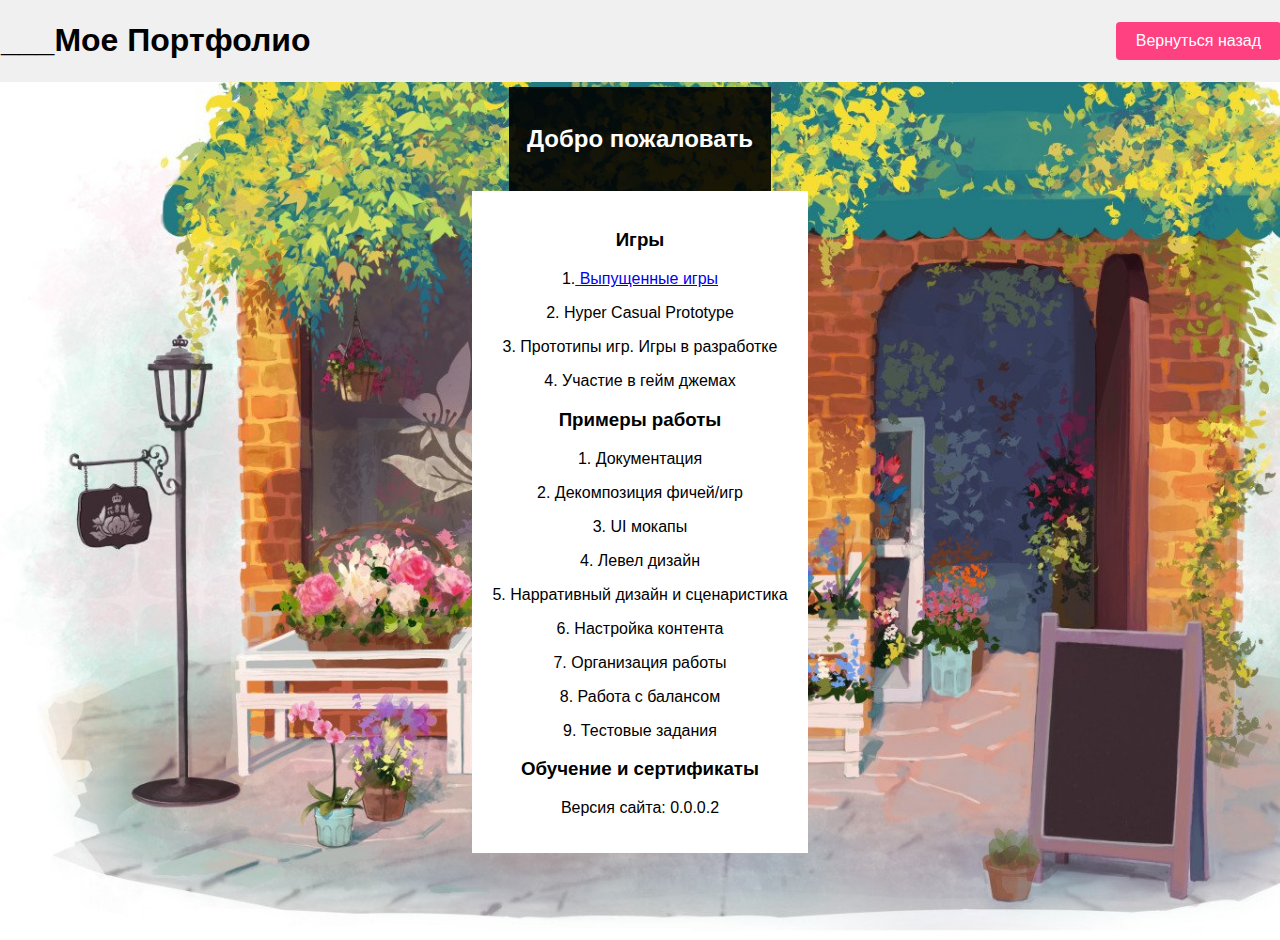
<file: index.html>
<!DOCTYPE html>
<html>
<head>
    <title>Сornflower</title>
    <link rel="stylesheet" type="text/css" href="styles.css">
 <script src="script.js"></script>
</head>
<body>
      <header>
        <div class="top-panel">
            <h1>___Мое Портфолио</h1>
            <button class="return-button" onclick="goBack()">Вернуться назад</button>
        </div>
    </header>
    <div class="container">
        <div class="background-description">
            <h2>Добро пожаловать</h2>
        </div>
        <div class="business-card">
            <p> <h3>Игры</h3>
                <p>1.<a href="#" onclick="GoToReleasedGame(); return false;"> Выпущенные игры</a></p>
<p>2. Hyper Casual Prototype</p>
<p>3. Прототипы игр. Игры в разработке</p>
<p>4. Участие в гейм джемах</p>
<h3>Примеры работы</h3>
<p>1. Документация</p>
<p>2. Декомпозиция фичей/игр</p>
<p>3. UI мокапы</p>
<p>4. Левел дизайн</p>
<p>5. Нарративный дизайн и сценаристика</p>
<p>6. Настройка контента</p>
<p>7. Организация работы</p>
<p>8. Работа с балансом</p>
<p>9. Тестовые задания</p>
<h3>Обучение и сертификаты</h3>
      
            <p>Версия сайта: 0.0.0.2<p>
        </div>
</body>
</html>
</file>
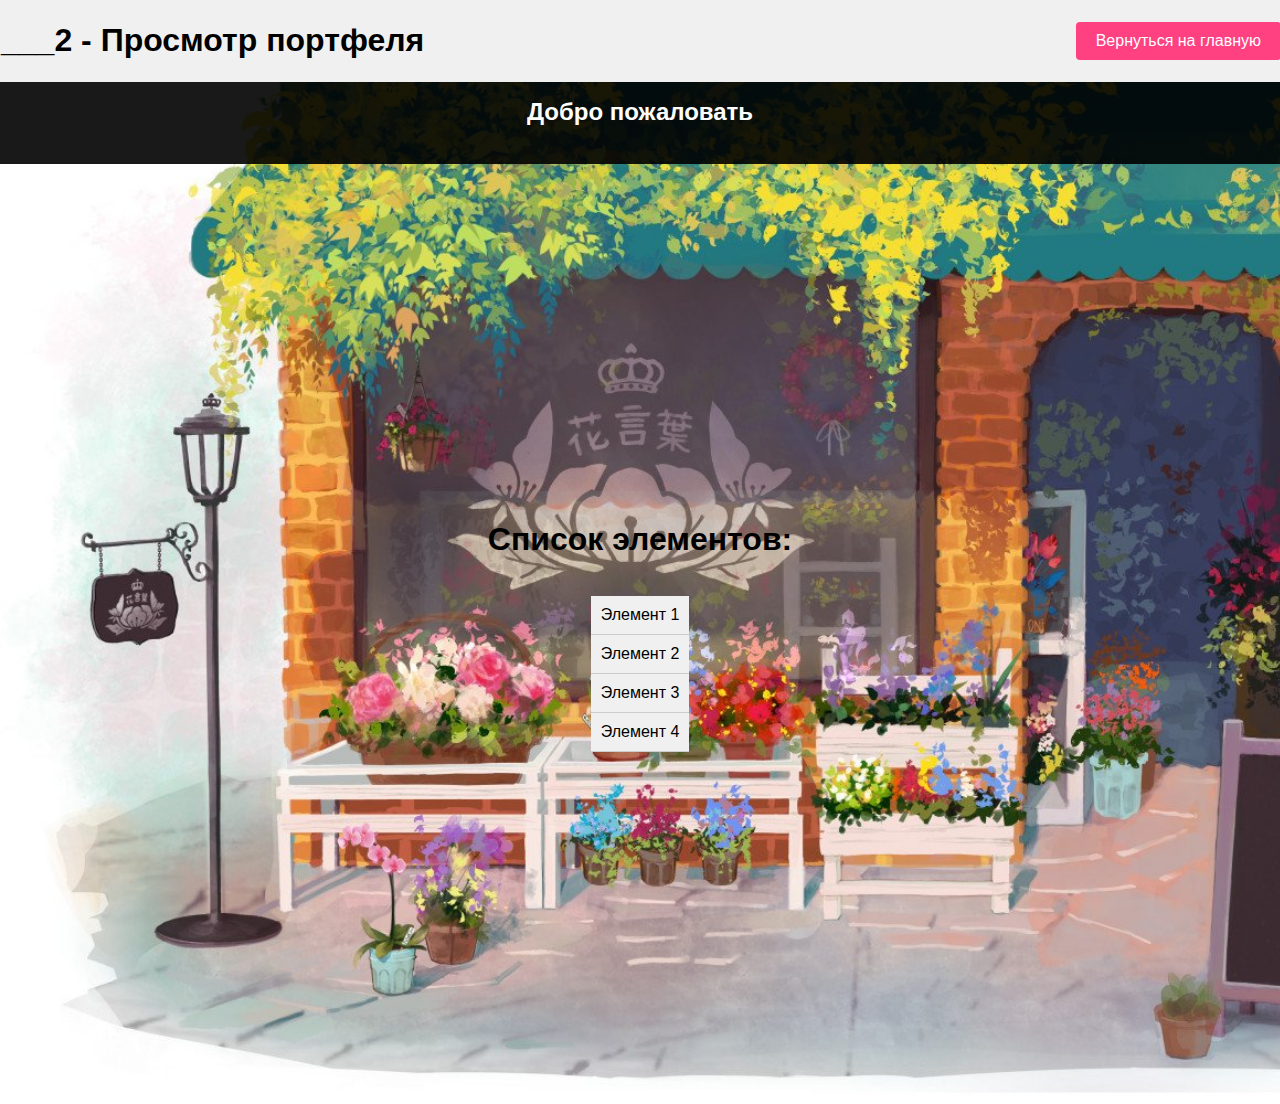
<file: Games/Portfel.html>
<!DOCTYPE html>
<html>
<head>
    <title>Сornflower</title>
    <link rel="stylesheet" type="text/css" href="../styles.css">
     <script src="../script.js"></script>
</head>
<body>
            <header>
        <div class="top-panel">
            <h1>___2 - Просмотр портфеля</h1>
            <button class="return-button" onclick="GoToMainPage()">Вернуться на главную</button>
        </div>
    </header>
    <div class="background-description">
            <h1>Портфолио</h1>
            <h2>Добро пожаловать</h2>
        </div>

  <div class="container">
        <h1>Список элементов:</h1>
        <div class="list-container">
            <ul id="item-list">
                <li onclick="showItemDescription(0)">Элемент 1</li>
                <li onclick="showItemDescription(1)">Элемент 2</li>
                <li onclick="showItemDescription(2)">Элемент 3</li>
                <li onclick="showItemDescription(3)">Элемент 4</li>
            </ul>
        </div>
    </div>
      </div>
    <div id="overlay" onclick="hideItemDescription()"></div>
    <div id="item-description">
        <div class="navigation-buttons">
            <button onclick="prevItem()">Назад</button>
            <button onclick="nextItem()">Вперед</button>
        </div>
</body>
</html>
</file>
<file: styles.css>
body {

    background-image:  url("Img/test.png");
    background-repeat: no-repeat;
    background-size: cover;
    margin: 0;
    padding: 0;
       font-family: Arial, sans-serif;
}

.container {
    height: 100vh;
    display: flex;
    flex-direction: column;
    justify-content: center;
    align-items: center;
}

.background-description {
    background-color: rgba(0, 0, 0, 0.9);
    color: white;
    padding: 18px;
    text-align: center;
}

.business-card {
    background-color: white;
    color: black;
    padding: 20px;
    text-align: center;
}

.button {
    display: inline-block;
    padding: 10px 20px;
    font-size: 16px;
    background-color: #ff4081;
    color: #fff;
    border: none;
    border-radius: 4px;
    cursor: pointer;
}

.button:hover {
    background-color: #ff6699;
}

header {
      position: fixed;
    top: 0;
    left: 0;
    width: 100%;
    background-color: #f0f0f0;
    padding: 1px;
    z-index: 100; /* Поднимаем верхнюю панель над остальными элементами */
}

.top-panel {
    display: flex;
    justify-content: space-between;
    align-items: center;
}

.return-button {
    padding: 10px 20px;
    font-size: 16px;
    background-color: #ff4081;
    color: #fff;
    border: none;
    border-radius: 4px;
    cursor: pointer;
}

.return-button:hover {
    background-color: #ff6699;
}

.content {
    margin-top: 80px; /* Устанавливаем отступ для контента, чтобы избежать наложения на верхнюю панель */
}

.section {
    margin-bottom: 500px;
    background-color: #f0f0f0;
    padding: 40px;
    text-align: center;
}


.container {
    max-width: 600px;
    margin: 0 auto;
    padding: 20px;
}

.list-container {
    max-height: 300px;
    overflow-y: auto;
}

ul {
    list-style-type: none;
    padding: 0;
}

li {
    cursor: pointer;
    padding: 10px;
    background-color: #f0f0f0;
    border-bottom: 1px solid #ccc;
}

#overlay {
    display: none;
    position: fixed;
    top: 0;
    left: 0;
    width: 100%;
    height: 100%;
    background-color: rgba(0, 0, 0, 0.5);
    z-index: 100;
}

#item-description {
    display: none;
    position: fixed;
    top: 50%;
    left: 50%;
    transform: translate(-50%, -50%);
    background-color: #fff;
    padding: 20px;
    width: 300px;
    height: 200px;
    z-index: 200;
    overflow-y: auto;
}
</file>
